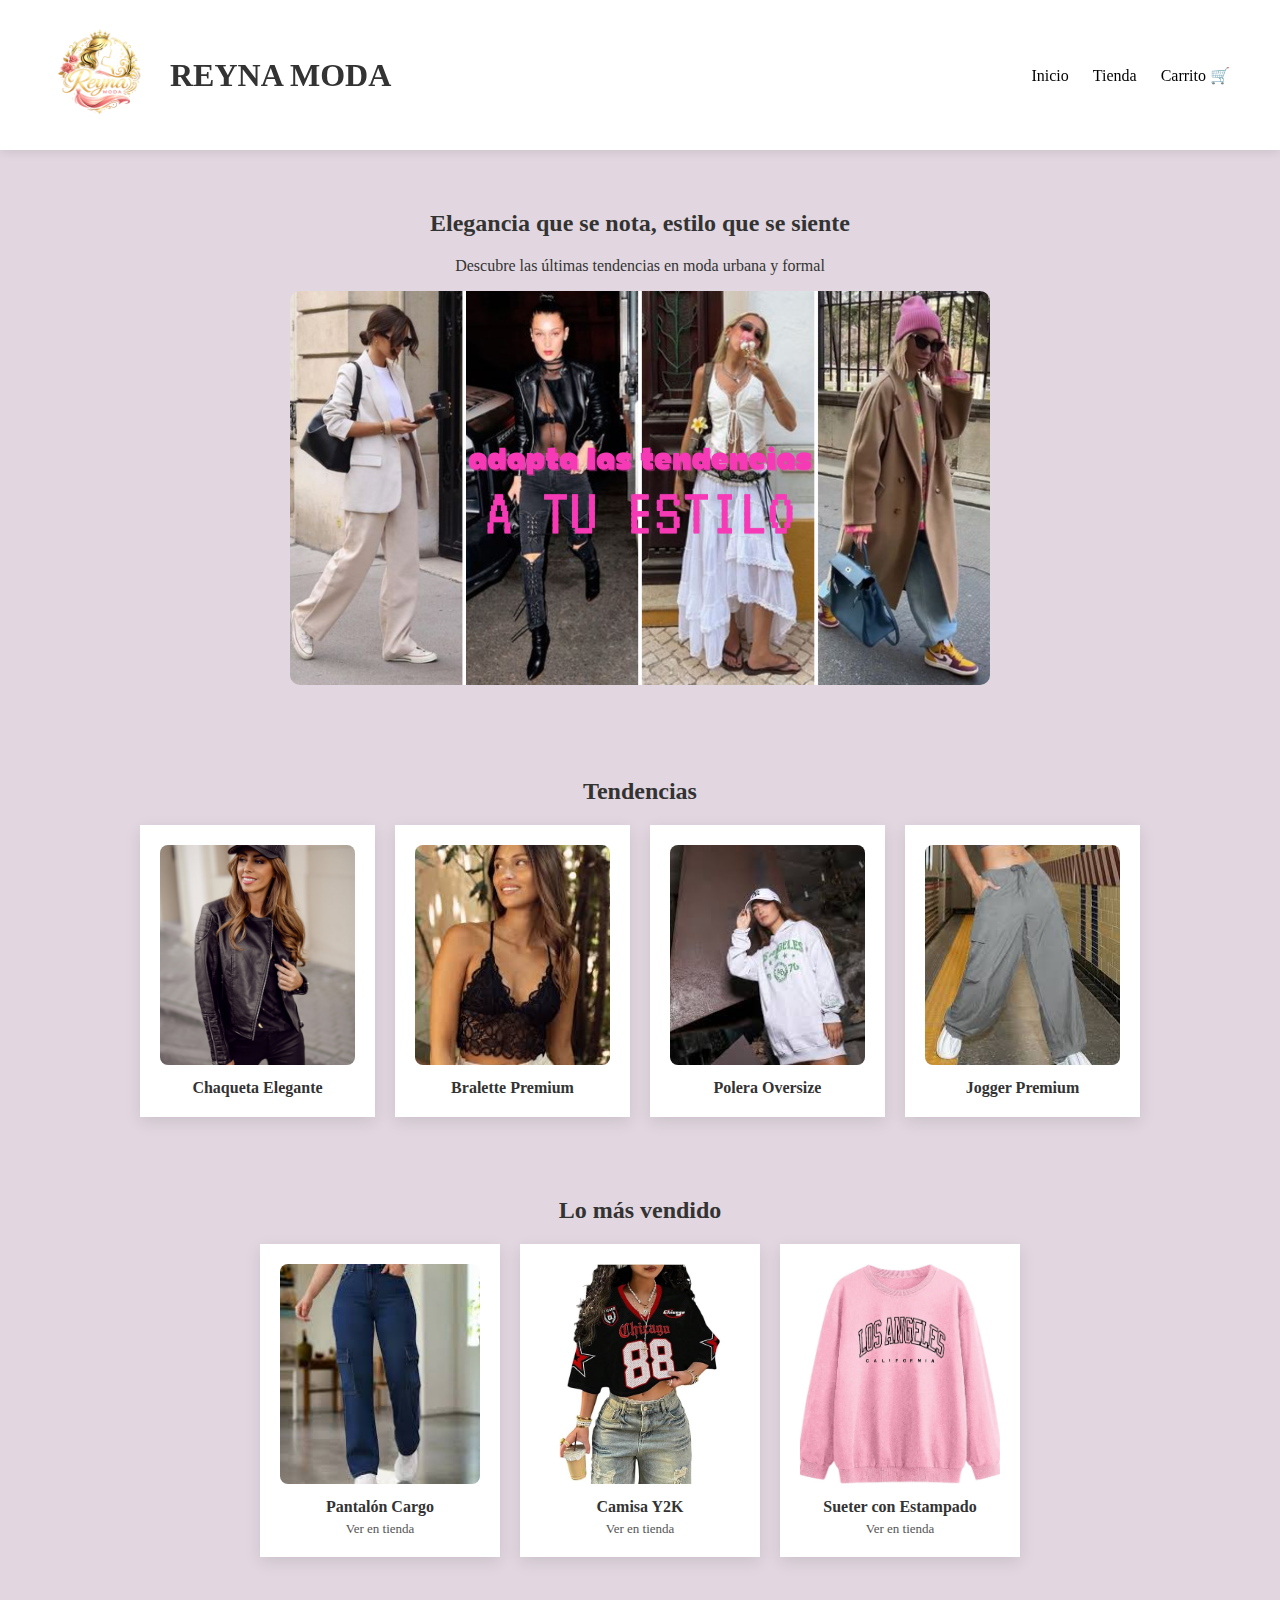
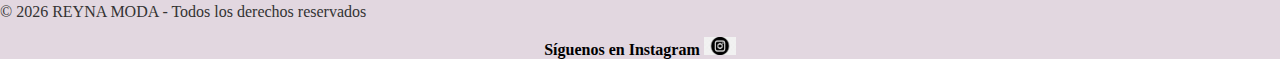
<file: index.html>
<!DOCTYPE html>
<html lang="es">
<head>
    <meta charset="UTF-8">
    <meta name="viewport" content="width=device-width, initial-scale=1.0">
    <title>REYNA MODA</title>
    <link rel="stylesheet" href="css/style.css">
</head>
<body>

<header class="header">
    <div class="logo-titulo">
        <img src="img/logo.png" alt="Logo Reyna Moda">
        <h1>REYNA MODA</h1>
    </div>

    <nav>
        <a href="index.html">Inicio</a>
        <a href="tienda.html">Tienda</a>
        <a href="carrito.html">Carrito 🛒</a>
    </nav>


</header>

<section class="hero">
    <div class="hero-contenido">
        <h2>Elegancia que se nota, estilo que se siente</h2>
        <p>Descubre las últimas tendencias en moda urbana y formal</p>
        <img src="img/banner.png" alt="Moda elegante">
    </div>
</section>

<section class="seccion">
    <h2>Tendencias</h2>

    <div class="productos">
        <div class="card">
            <img src="img/chaqueta.jpg" alt="Chaqueta elegante">
            <h3>Chaqueta Elegante</h3>
        </div>

        <div class="card">
            <img src="img/bralette.jpg" alt="Bralette premium">
            <h3>Bralette Premium</h3>
        </div>

        <div class="card">
            <img src="img/polera.jpg" alt="Polera oversize">
            <h3>Polera Oversize</h3>
        </div>
        <div class="card">
            <img src="img/jogger.jpg" alt="Jogger premium">
            <h3>Jogger Premium</h3>
        </div>
    </div>
</section>


<section class="seccion">
    <h2>Lo más vendido</h2>

    <div class="productos">
        <a href="tienda.html" class="card link-producto">
            <img src="img/cargo.jpg" alt="Pantalón cargo">
            <h3>Pantalón Cargo</h3>
        </a>

        <a href="tienda.html" class="card link-producto">
            <img src="img/polo.jpg" alt="Camaiseta Y2K">
            <h3>Camisa Y2K</h3>
        </a>

        <a href="tienda.html" class="card link-producto">
            <img src="img/sueter.jpg" alt="Sueter con estampado">
            <h3>Sueter con Estampado</h3>
        </a>
    </div>
</section>


<footer>
    <p>© 2026 REYNA MODA - Todos los derechos reservados</p>
    <div class="redes">
    <a href="https://www.instagram.com/reynamoda2026/" target="_blank" class="ig-link">
    Síguenos en Instagram
        <img src="img/ig.png" alt="Instagram Reyna Moda">
    </a>
</div>

</footer>

</body>
</html>
</file>
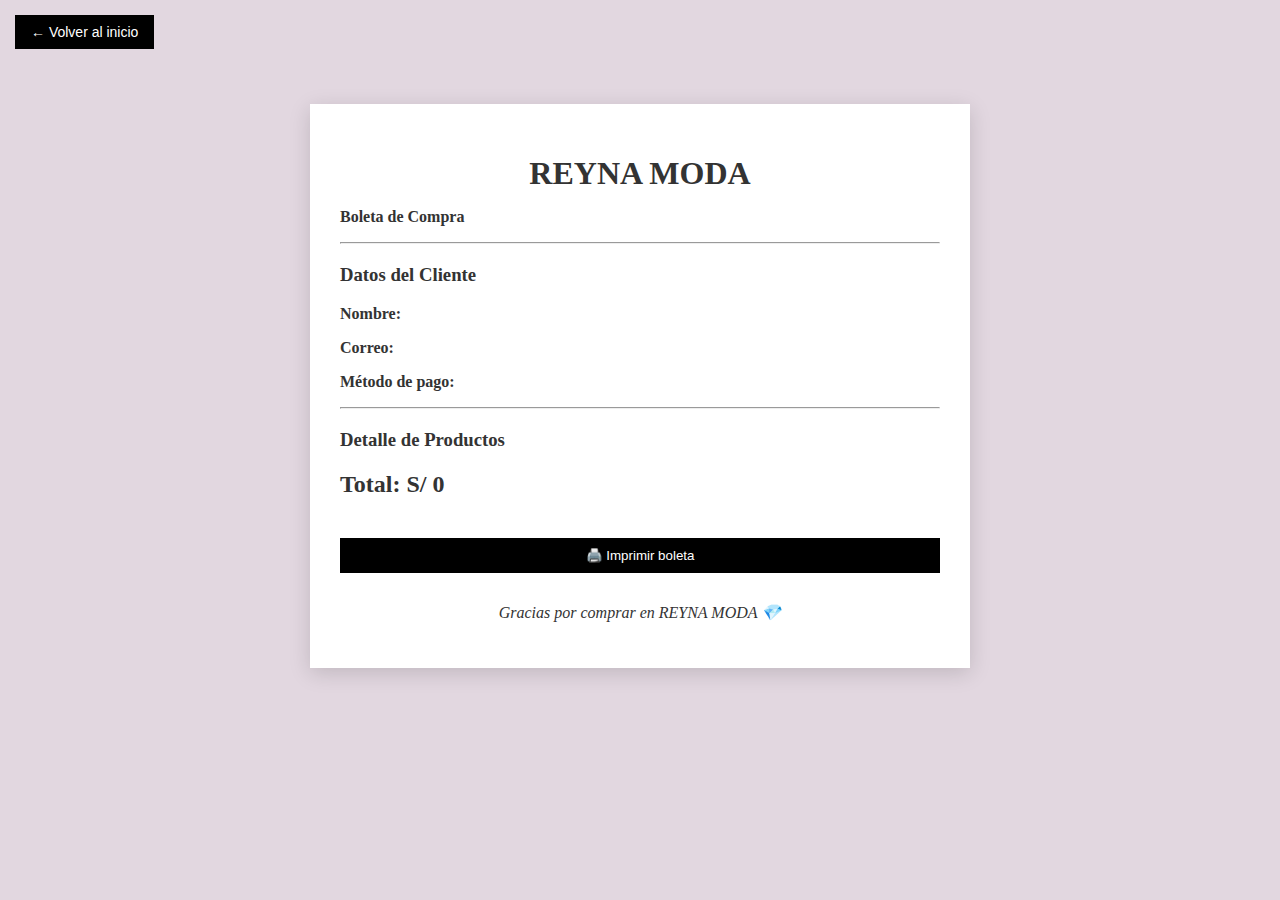
<file: boleta.html>
<!DOCTYPE html>
<html lang="es">
<head>
    <meta charset="UTF-8">
    <meta name="viewport" content="width=device-width, initial-scale=1.0">
    <title>Boleta - Reyna Moda</title>
    <link rel="stylesheet" href="css/style.css">
</head>
<body>

<button class="btn-volver" onclick="location.href='index.html'">← Volver al inicio</button>

<div class="boleta">
    <h1>REYNA MODA</h1>
    <p><strong>Boleta de Compra</strong></p>
    <p id="fecha"></p>

    <hr>

    <h3>Datos del Cliente</h3>
    <p><strong>Nombre:</strong> <span id="nombre"></span></p>
    <p><strong>Correo:</strong> <span id="correo"></span></p>
    <p><strong>Método de pago:</strong> <span id="pago"></span></p>

    <hr>

    <h3>Detalle de Productos</h3>
    <ul id="detalleProductos"></ul>

    <h2>Total: S/ <span id="total"></span></h2>
<button class="btn imprimir" onclick="window.print()">🖨️ Imprimir boleta</button>

    <p class="gracias">Gracias por comprar en REYNA MODA 💎</p>
</div>

<script src="js/boleta.js"></script>
</body>
</html>
</file>
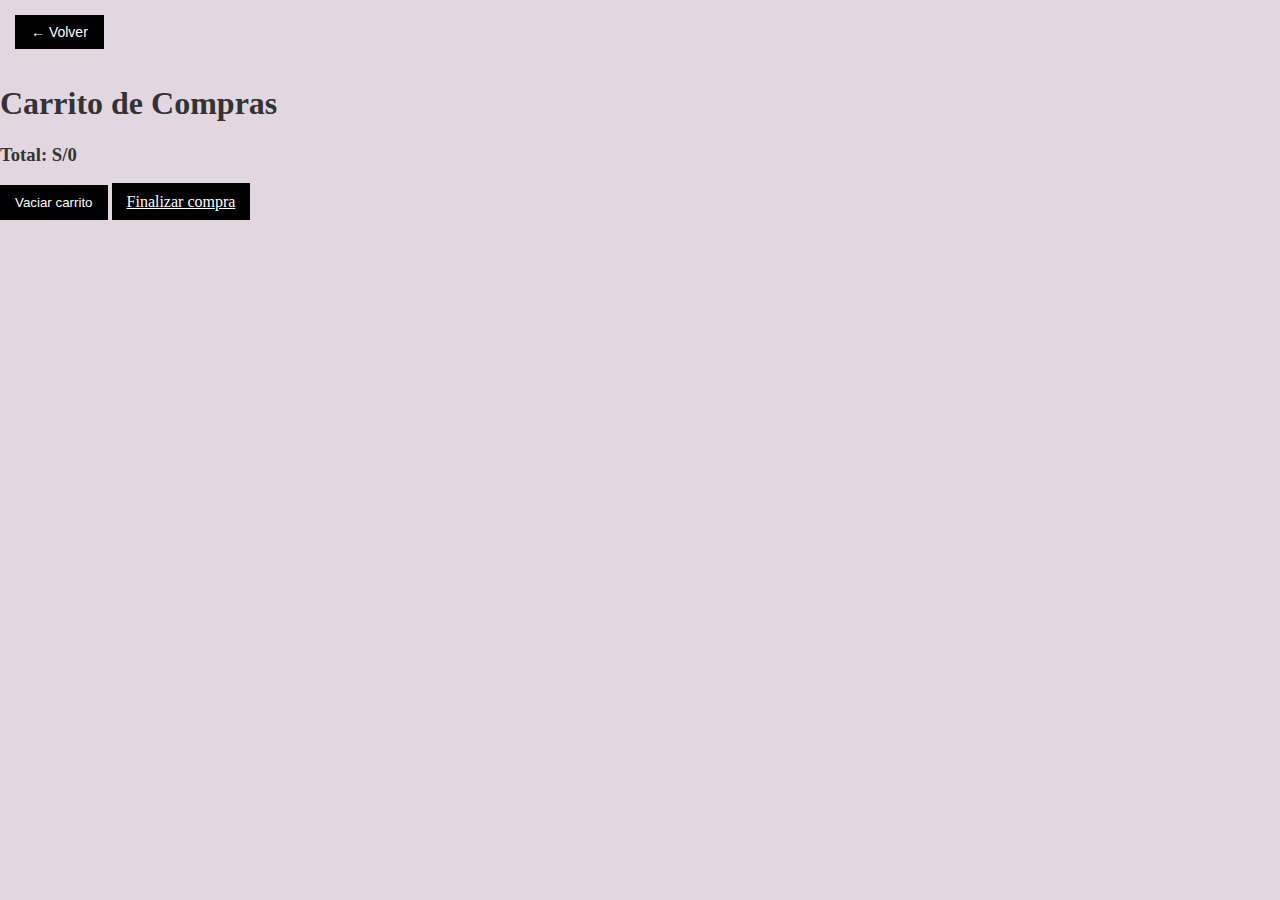
<file: carrito.html>
<!DOCTYPE html>
<html lang="es">
<head>
    <meta charset="UTF-8">
    <meta name="viewport" content="width=device-width, initial-scale=1.0">
    <title>Carrito - Reyna Moda</title>
    <link rel="stylesheet" href="css/style.css">
</head>
<body>
<button class="btn-volver" onclick="history.back()">← Volver</button>
<h1>Carrito de Compras</h1>
<ul id="listaCarrito"></ul>

<h3>Total: S/<span id="total">0</span></h3>
<button class="btn" onclick="vaciarCarrito()">Vaciar carrito</button>
<a href="checkout.html" class="btn">Finalizar compra</a>

<script src="js/carrito.js"></script>
</body>
</html>
</file>
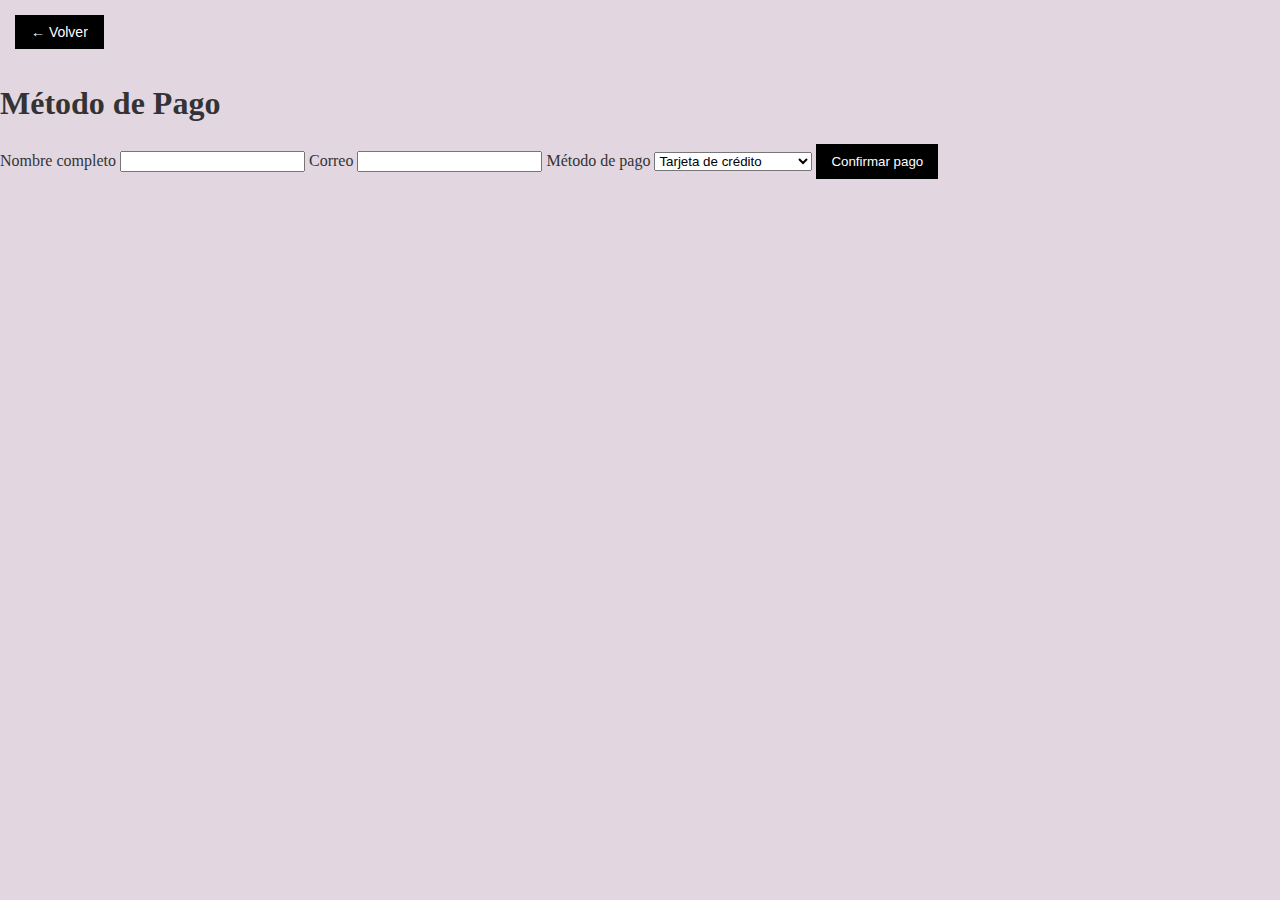
<file: checkout.html>
<!DOCTYPE html>
<html lang="es">
<head>
    <meta charset="UTF-8">
    <meta name="viewport" content="width=device-width, initial-scale=1.0">
    <title>Pago - Reyna Moda</title>
    <link rel="stylesheet" href="css/style.css">
</head>
<body>
<button class="btn-volver" onclick="history.back()">← Volver</button>
<h1>Método de Pago</h1>

<form class="pago" onsubmit="generarBoleta(event)">
    <label>Nombre completo</label>
    <input type="text" id="nombre" required>

    <label>Correo</label>
    <input type="email" id="correo" required>

    <label>Método de pago</label>
    <select id="metodo">
        <option>Tarjeta de crédito</option>
        <option>Transferencia bancaria</option>
        <option>Yape / Plin</option>
    </select>

    <button type="submit">Confirmar pago</button>
</form>

<script>
function generarBoleta(e) {
    e.preventDefault();

    const datos = {
        nombre: document.getElementById("nombre").value,
        correo: document.getElementById("correo").value,
        metodo: document.getElementById("metodo").value
    };

    localStorage.setItem("datosCompra", JSON.stringify(datos));
    window.location.href = "boleta.html";
}
</script>
</file>
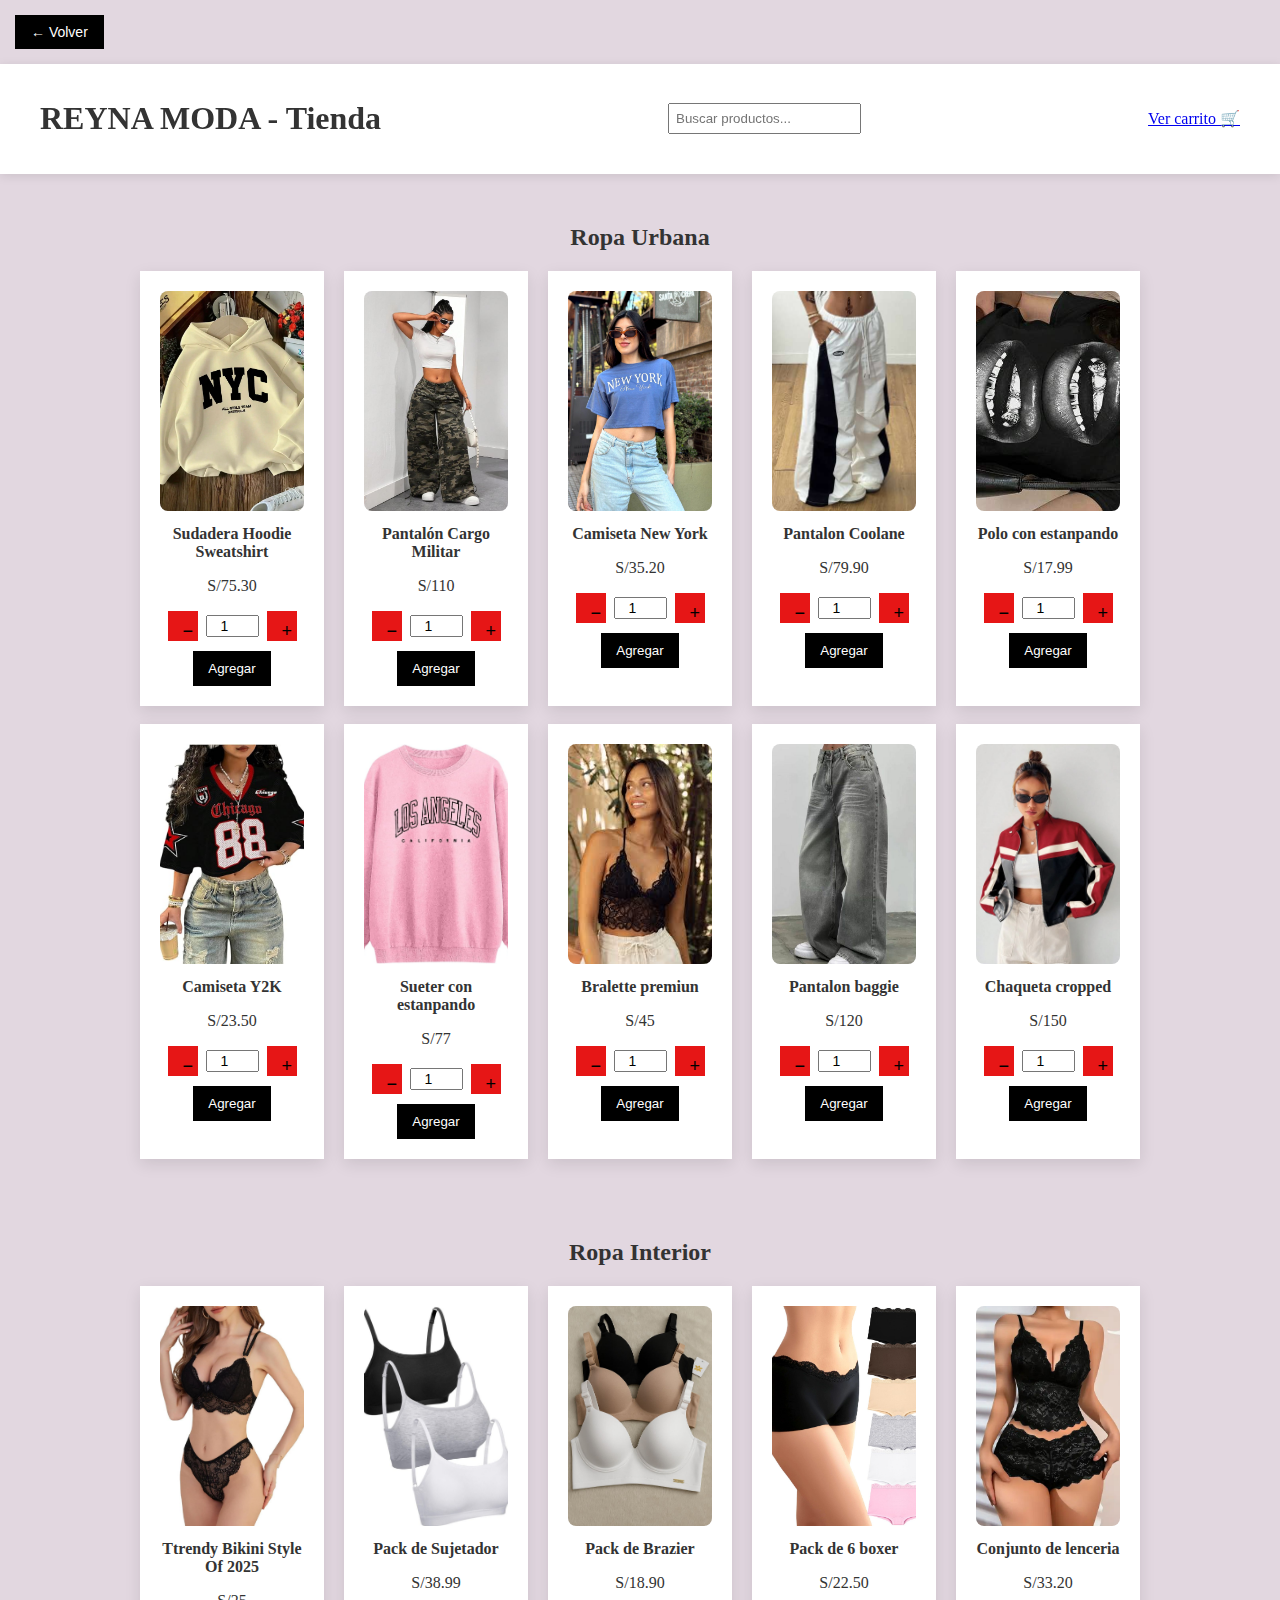
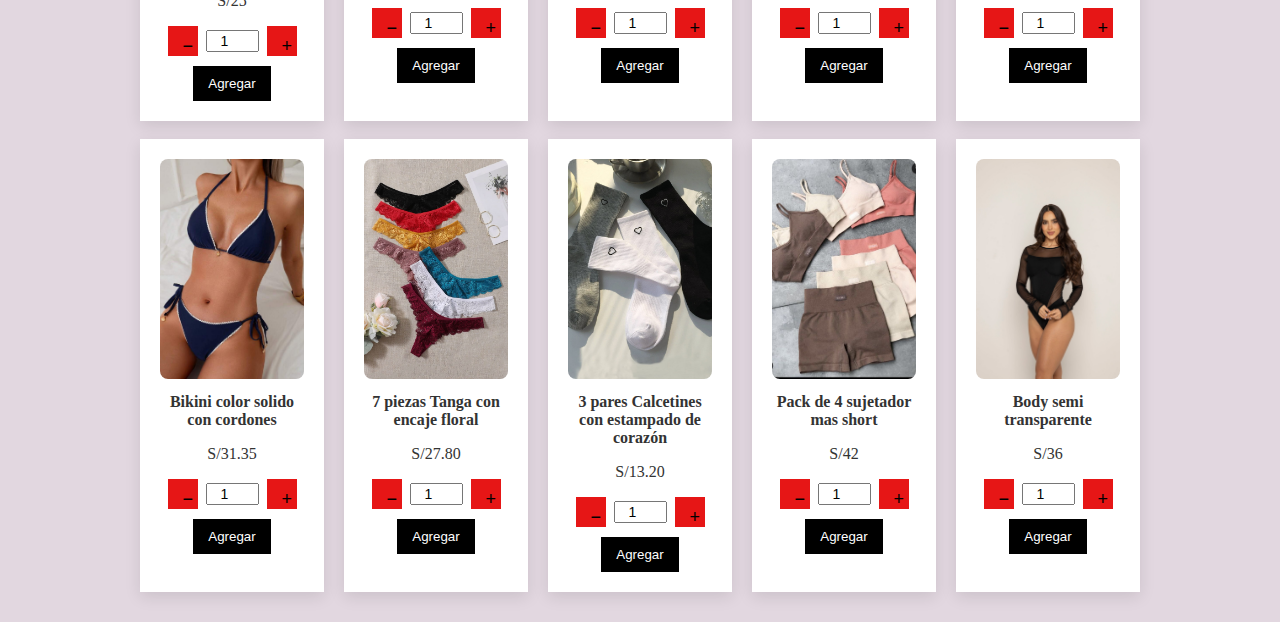
<file: tienda.html>
<!DOCTYPE html>
<html lang="es">
<head>
    <meta charset="UTF-8">
    <meta name="viewport" content="width=device-width, initial-scale=1.0">
    <title>Tienda - Reyna Moda</title>
    <link rel="stylesheet" href="css/style.css">
</head>
<body>
<button class="btn-volver" onclick="history.back()">← Volver</button>
<header class="header">
    <h1>REYNA MODA - Tienda</h1>
     <input type="search" class="buscador" placeholder="Buscar productos...">
    <a href="carrito.html">Ver carrito 🛒</a>
</header>

<section class="seccion">
    <h2>Ropa Urbana</h2>

    <div class="productos">
        <div class="card" data-nombre="sudadera hoodie sweatshirt" data-precio="75.30">
            <img src="img/sudadera.jpg" alt="Sudadera Hoodie Sweatshirt">
            <h3>Sudadera Hoodie Sweatshirt</h3>
            <p>S/75.30</p>
             <div class="cantidad">
        <button onclick="cambiarCantidad(this, -1)">−</button>
        <input type="number" value="1" min="1">
        <button onclick="cambiarCantidad(this, 1)">+</button>
    </div>
            <button onclick="agregarCarrito('Sudadera Hoodie Sweatshirt',75.30)">Agregar</button>
        </div>

        <div class="card" data-nombre="Cargo militar" data-precio="110">
            <img src="img/cargo1.jpg" alt="Cargo Militar">
            <h3>Pantalón Cargo Militar</h3>
            <p>S/110</p>
             <div class="cantidad">
        <button onclick="cambiarCantidad(this, -1)">−</button>
        <input type="number" value="1" min="1">
        <button onclick="cambiarCantidad(this, 1)">+</button>
    </div>
            <button onclick="agregarCarrito('Pantalón Cargo Militar',110)">Agregar</button>
        </div>

        <div class="card" data-nombre="camiseta new york" data-precio="35.20">
            <img src="img/camiseta.jpg" alt="camiseta new york">
            <h3>Camiseta New York</h3>
            <p>S/35.20</p>
             <div class="cantidad">
        <button onclick="cambiarCantidad(this, -1)">−</button>
        <input type="number" value="1" min="1">
        <button onclick="cambiarCantidad(this, 1)">+</button>
    </div>
            <button onclick="agregarCarrito('Camiseta New York',35.20)">Agregar</button>
        </div>
         <div class="card" data-nombre="Pantalon Coolane" data-precio="79.90">
            <img src="img/coolane.jpg" alt="Pantalon Coolane">
            <h3>Pantalon Coolane</h3>
            <p>S/79.90</p>
             <div class="cantidad">
        <button onclick="cambiarCantidad(this, -1)">−</button>
        <input type="number" value="1" min="1">
        <button onclick="cambiarCantidad(this, 1)">+</button>
    </div>
            <button onclick="agregarCarrito('Pantalon Coolane',79.90)">Agregar</button>
        </div>
         <div class="card" data-nombre="Polo con estanpando" data-precio="17.99">
            <img src="img/polo2.jpg" alt="Polo con estanpando">
            <h3>Polo con estanpando</h3>
            <p>S/17.99</p>
             <div class="cantidad">
        <button onclick="cambiarCantidad(this, -1)">−</button>
        <input type="number" value="1" min="1">
        <button onclick="cambiarCantidad(this, 1)">+</button>
    </div>
            <button onclick="agregarCarrito('Polo con estanpando',17.99)">Agregar</button>
        </div>
    </div><br>

    <div class="productos">
        <div class="card" data-nombre="Camiseta Y2K" data-precio="23.50">
            <img src="img/polo.jpg" alt="Camiseta Y2K">
            <h3>Camiseta Y2K</h3>
            <p>S/23.50</p>
             <div class="cantidad">
        <button onclick="cambiarCantidad(this, -1)">−</button>
        <input type="number" value="1" min="1">
        <button onclick="cambiarCantidad(this, 1)">+</button>
    </div>
            <button onclick="agregarCarrito('Camiseta Y2K',23.50)">Agregar</button>
        </div>

        <div class="card" data-nombre="Sueter con estanpando" data-precio="77">
            <img src="img/sueter.jpg" alt="Sueter con estanpando">
            <h3>Sueter con estanpando</h3>
            <p>S/77</p>
             <div class="cantidad">
        <button onclick="cambiarCantidad(this, -1)">−</button>
        <input type="number" value="1" min="1">
        <button onclick="cambiarCantidad(this, 1)">+</button>
    </div>
            <button onclick="agregarCarrito('Sueter con estanpando',77)">Agregar</button>
        </div>

        <div class="card" data-nombre="Bralette premiun" data-precio="45">
            <img src="img/bralette.jpg" alt="Bralette premiun">
            <h3>Bralette premiun</h3>
            <p>S/45</p>
             <div class="cantidad">
        <button onclick="cambiarCantidad(this, -1)">−</button>
        <input type="number" value="1" min="1">
        <button onclick="cambiarCantidad(this, 1)">+</button>
    </div>
            <button onclick="agregarCarrito('Bralette premiun',45)">Agregar</button>
        </div>
         <div class="card" data-nombre="Pantalon baggie" data-precio="120">
            <img src="img/baggie.jpg" alt="Pantalon baggie">
            <h3>Pantalon baggie</h3>
            <p>S/120</p>
             <div class="cantidad">
        <button onclick="cambiarCantidad(this, -1)">−</button>
        <input type="number" value="1" min="1">
        <button onclick="cambiarCantidad(this, 1)">+</button>
    </div>
            <button onclick="agregarCarrito('Pantalon baggie',120)">Agregar</button>
        </div>
         <div class="card" data-nombre="Chaqueta cropped" data-precio="150">
            <img src="img/chaqueta2.jpg" alt="Chaqueta cropped">
            <h3>Chaqueta cropped</h3>
            <p>S/150</p>
             <div class="cantidad">
        <button onclick="cambiarCantidad(this, -1)">−</button>
        <input type="number" value="1" min="1">
        <button onclick="cambiarCantidad(this, 1)">+</button>
    </div>
            <button onclick="agregarCarrito('Chaqueta cropped',150)">Agregar</button>
        </div>
    </div>
    
</section>

<section class="seccion">
    <h2>Ropa Interior</h2>

    <div class="productos">
        <div class="card" data-nombre="Ttrendy Bikini Style Of 2025" data-precio="25">
            <img src="img/bikini.jpg" alt="Ttrendy Bikini Style Of 2025">
            <h3>Ttrendy Bikini Style Of 2025</h3>
            <p>S/25</p>
             <div class="cantidad">
        <button onclick="cambiarCantidad(this, -1)">−</button>
        <input type="number" value="1" min="1">
        <button onclick="cambiarCantidad(this, 1)">+</button>
    </div>
            <button onclick="agregarCarrito('Ttrendy Bikini Style Of 2025',25)">Agregar</button>
        </div>

        <div class="card" data-nombre="Pack de Sujetador" data-precio="38.99">
            <img src="img/sujetador.jpg" alt="Sujetador">
            <h3>Pack de Sujetador   </h3>
            <p>S/38.99</p>
             <div class="cantidad">
        <button onclick="cambiarCantidad(this, -1)">−</button>
        <input type="number" value="1" min="1">
        <button onclick="cambiarCantidad(this, 1)">+</button>
    </div>
            <button onclick="agregarCarrito('Pack de Sujetador',38.99)">Agregar</button>
        </div>

        <div class="card" data-nombre="Pack de Brazier" data-precio="18.90">
            <img src="img/braziers.jpg" alt="Pack de Brazier">
            <h3>Pack de Brazier</h3>
            <p>S/18.90</p>
             <div class="cantidad">
        <button onclick="cambiarCantidad(this, -1)">−</button>
        <input type="number" value="1" min="1">
        <button onclick="cambiarCantidad(this, 1)">+</button>
    </div>
            <button onclick="agregarCarrito('Pack de Brazier',18.90)">Agregar</button>
        </div>
         <div class="card" data-nombre="Pack de 6 boxer" data-precio="22.50">
            <img src="img/boxer.jpg" alt="Pack de 6 boxer">
            <h3>Pack de 6 boxer</h3>
            <p>S/22.50</p>
             <div class="cantidad">
        <button onclick="cambiarCantidad(this, -1)">−</button>
        <input type="number" value="1" min="1">
        <button onclick="cambiarCantidad(this, 1)">+</button>
    </div>
            <button onclick="agregarCarrito('Pack de 6 boxer',22.50)">Agregar</button>
        </div>
         <div class="card" data-nombre="Conjunto de lenceria" data-precio="33.20">
            <img src="img/conjunto.jpg" alt="Conjunto de lenceria">
            <h3>Conjunto de lenceria</h3>
            <p>S/33.20</p>
             <div class="cantidad">
        <button onclick="cambiarCantidad(this, -1)">−</button>
        <input type="number" value="1" min="1">
        <button onclick="cambiarCantidad(this, 1)">+</button>
    </div>
            <button onclick="agregarCarrito('Conjunto de lenceria',33.20)">Agregar</button>
        </div>
    </div><br>

    <div class="productos">
        <div class="card" data-nombre="Bikini color solido con cordones" data-precio="31.35">
            <img src="img/bikini2.jpg" alt="Bikini color solido con cordones">
            <h3>Bikini color solido con cordones</h3>
            <p>S/31.35</p>
             <div class="cantidad">
        <button onclick="cambiarCantidad(this, -1)">−</button>
        <input type="number" value="1" min="1">
        <button onclick="cambiarCantidad(this, 1)">+</button>
    </div>
            <button onclick="agregarCarrito('Bikini color solido con cordones',31.35)">Agregar</button>
        </div>

        <div class="card" data-nombre="7 piezas Tanga con encaje floral" data-precio="27.80">
            <img src="img/encaje.jpg" alt="7 piezas Tanga con encaje floral">
            <h3>7 piezas Tanga con encaje floral</h3>
            <p>S/27.80</p>
             <div class="cantidad">
        <button onclick="cambiarCantidad(this, -1)">−</button>
        <input type="number" value="1" min="1">
        <button onclick="cambiarCantidad(this, 1)">+</button>
    </div>
            <button onclick="agregarCarrito('7 piezas Tanga con encaje floral',27.80)">Agregar</button>
        </div>

        <div class="card" data-nombre="3 pares Calcetines con estampado de corazón" data-precio="13.20">
            <img src="img/medias.jpg" alt="3 pares Calcetines con estampado de corazón">
            <h3>3 pares Calcetines con estampado de corazón</h3>
            <p>S/13.20</p>
             <div class="cantidad">
        <button onclick="cambiarCantidad(this, -1)">−</button>
        <input type="number" value="1" min="1">
        <button onclick="cambiarCantidad(this, 1)">+</button>
    </div>
            <button onclick="agregarCarrito('3 pares Calcetines con estampado de corazón',13.20)">Agregar</button>
        </div>
         <div class="card" data-nombre="Pack de 4 sujetador mas short" data-precio="42">
            <img src="img/deporte.jpg" alt="Pack de 4 sujetador mas short">
            <h3>Pack de 4 sujetador mas short</h3>
            <p>S/42</p>
             <div class="cantidad">
        <button onclick="cambiarCantidad(this, -1)">−</button>
        <input type="number" value="1" min="1">
        <button onclick="cambiarCantidad(this, 1)">+</button>
    </div>
            <button onclick="agregarCarrito('Pack de 4 sujetador mas short',42)">Agregar</button>
        </div>
         <div class="card" data-nombre="Body semi transparente" data-precio="36">
            <img src="img/body.jpg" alt="Body semi transparente">
            <h3>Body semi transparente</h3>
            <p>S/36</p>
             <div class="cantidad">
        <button onclick="cambiarCantidad(this, -1)">−</button>
        <input type="number" value="1" min="1">
        <button onclick="cambiarCantidad(this, 1)">+</button>
    </div>
            <button onclick="agregarCarrito('Body semi transparente',36)">Agregar</button>
        </div>
    </div>
    
</section>

<script src="js/carrito.js"></script>
<script src="js/buscador.js"></script>
<script src="js/carrito.js"></script>
</body>
</html>
</file>
<file: css/style.css>
body {
    font-family: 'Georgia', serif;
    margin: 0;
    background: #e2d7e0;
    color: #333;
}

.header {
    display: flex;
    justify-content: space-between;
    align-items: center;
    padding: 15px 40px;
    background: white;
    box-shadow: 0 2px 10px rgba(0,0,0,0.1);
    
}
.header {
    position: sticky;      /* se queda fijo */
    top: 0;
    z-index: 1000;         /* siempre encima */
    background: white;
}

.logo-titulo {
    display: flex;
    align-items: center;
    gap: 10px;
}

.logo-titulo img {
    width: 120px;
}

nav a {
    margin: 0 10px;
    text-decoration: none;
    color: #000;
}

.buscador {
    padding: 6px;
}

.hero {
    text-align: center;
    padding: 40px;
}

.hero img {
    width: 60%;
    border-radius: 10px;
}

.seccion {
    text-align: center;
    padding: 30px;
}

.productos {
    display: flex;
    justify-content: center;
    gap: 20px;
}

.card {
    background: white;
    padding: 20px;
    width: 200px;
    box-shadow: 0 5px 15px rgba(0,0,0,0.1);
}

button, .btn {
    padding: 10px 15px;
    border: none;
    background: black;
    color: white;
    cursor: pointer;
}
.btn-volver {
    background: black;
    border: 1px solid #000;
    padding: 8px 15px;
    cursor: pointer;
    font-size: 14px;
    margin: 15px;
}

.btn-volver:hover {
    background: #000;
    color: #d8e4f3;
}
.boleta {
    max-width: 600px;
    margin: 40px auto;
    background: white;
    padding: 30px;
    box-shadow: 0 5px 20px rgba(0,0,0,0.15);
    font-family: 'Georgia', serif;
}

.boleta h1 {
    text-align: center;
    margin-bottom: 5px;
}

.boleta h3 {
    margin-top: 20px;
}

.boleta ul {
    list-style: none;
    padding: 0;
}

.boleta li {
    border-bottom: 1px solid #ddd;
    padding: 8px 0;
}

.gracias {
    text-align: center;
    margin-top: 30px;
    font-style: italic;
}
.imprimir {
    margin-top: 20px;
    width: 100%;
}
.card img {
    width: 100%;
    height: 220px;
    object-fit: cover;
    border-radius: 8px;
    margin-bottom: 10px;
}

.card h3 {
    font-size: 16px;
    margin: 0;
}
.card:hover img {
    transform: scale(1.05);
    transition: 0.3s;
}
.link-producto {
    text-decoration: none;
    color: inherit;
}

.link-producto:hover {
    transform: translateY(-5px);
    transition: 0.3s ease;
}
.link-producto::after {
    content: "Ver en tienda";
    display: block;
    font-size: 13px;
    margin-top: 5px;
    color: #555;
}

/* Estilos SOLO al imprimir */
@media print {
    body * {
        visibility: hidden;
    }

    .boleta, .boleta * {
        visibility: visible;
    }

    .boleta {
        position: absolute;
        left: 0;
        top: 0;
        width: 100%;
        box-shadow: none;
    }

    .imprimir, .btn-volver {
        display: none;
    }
}
/* =====================
   RESPONSIVE DESIGN
===================== */

@media (max-width: 768px) {

    /* HEADER */
    .header {
        flex-direction: column;
        gap: 15px;
        padding: 20px;
        text-align: center;
    }

    .logo-titulo {
        justify-content: center;
    }

    nav {
        display: flex;
        flex-direction: column;
        gap: 10px;
    }

    .buscador {
        width: 100%;
        max-width: 300px;
    }

    /* HERO */
    .hero img {
        width: 100%;
    }

    /* PRODUCTOS */
    .productos {
        flex-direction: column;
        align-items: center;
    }

    .card {
        width: 90%;
        max-width: 320px;
    }

    /* BOTONES */
    button, .btn {
        width: 100%;
    }

    /* BOLETA */
    .boleta {
        margin: 20px;
        padding: 20px;
    }
}
@media (min-width: 1024px) {
    .hero img {
        max-width: 700px;
    }

    .productos {
        max-width: 1000px;
        margin: auto;
    }
}
.card {
    transition: all 0.3s ease;
}
.cantidad {
    display: flex;
    justify-content: center;
    align-items: center;
    gap: 8px;
    margin-bottom: 10px;
}

.cantidad button {
    width: 30px;
    height: 30px;
    font-size: 18px;
    background: #e61616;
    color: #000000;
    border: none;
    cursor: pointer;
}

.cantidad input {
    width: 45px;
    text-align: center;
    font-size: 14px;
}
#listaCarrito li {
    display: flex;
    justify-content: space-between;
    align-items: center;
    padding: 8px 0;
}

#listaCarrito button {
    background: #000;
    color: #fff;
    border: none;
    padding: 4px 8px;
    cursor: pointer;
}
.ig-link {
    text-decoration: none;
    color: #000;
    font-weight: bold;
}

.ig-link:hover {
    text-decoration: underline;
}
.redes {
    margin-top: 15px;
    text-align: center;
}

.redes img {
    width: 32px;
    cursor: pointer;
    transition: transform 0.3s ease;
}

.redes img:hover {
    transform: scale(1.2);
}
</file>
